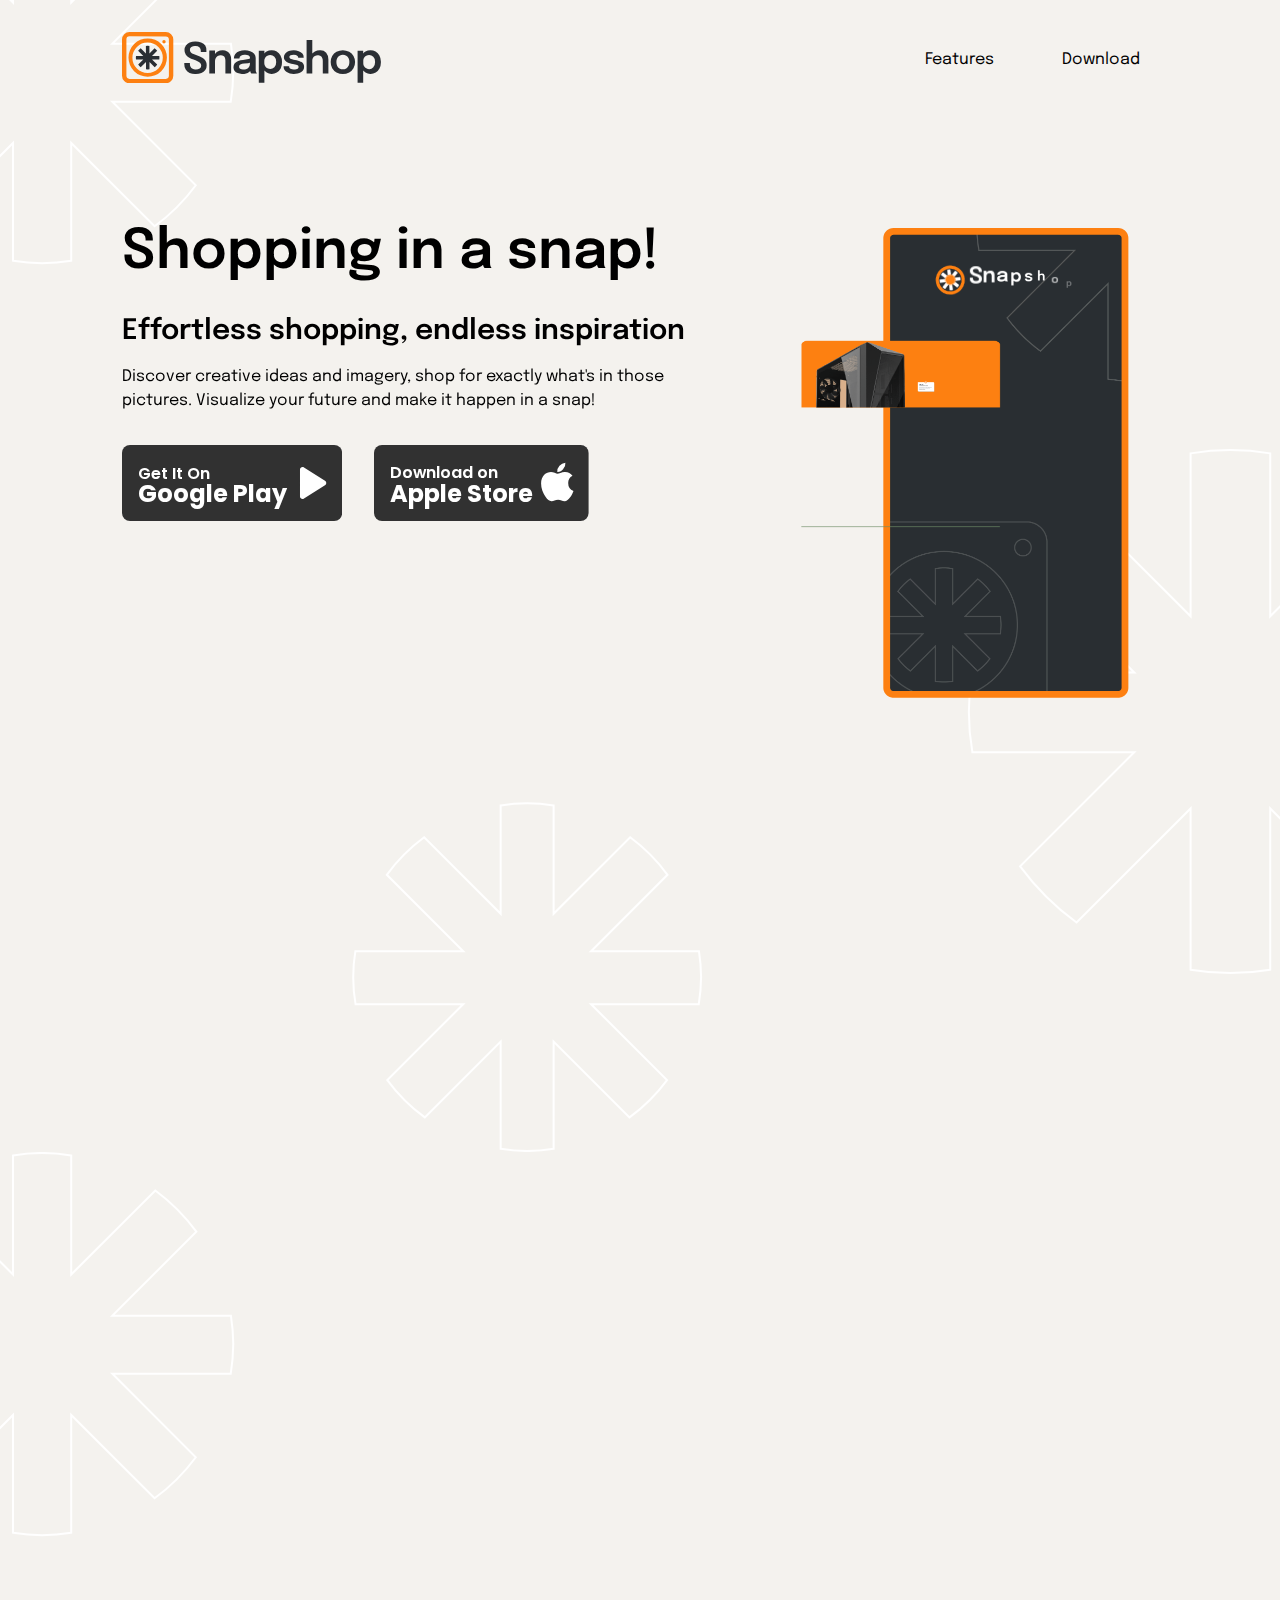
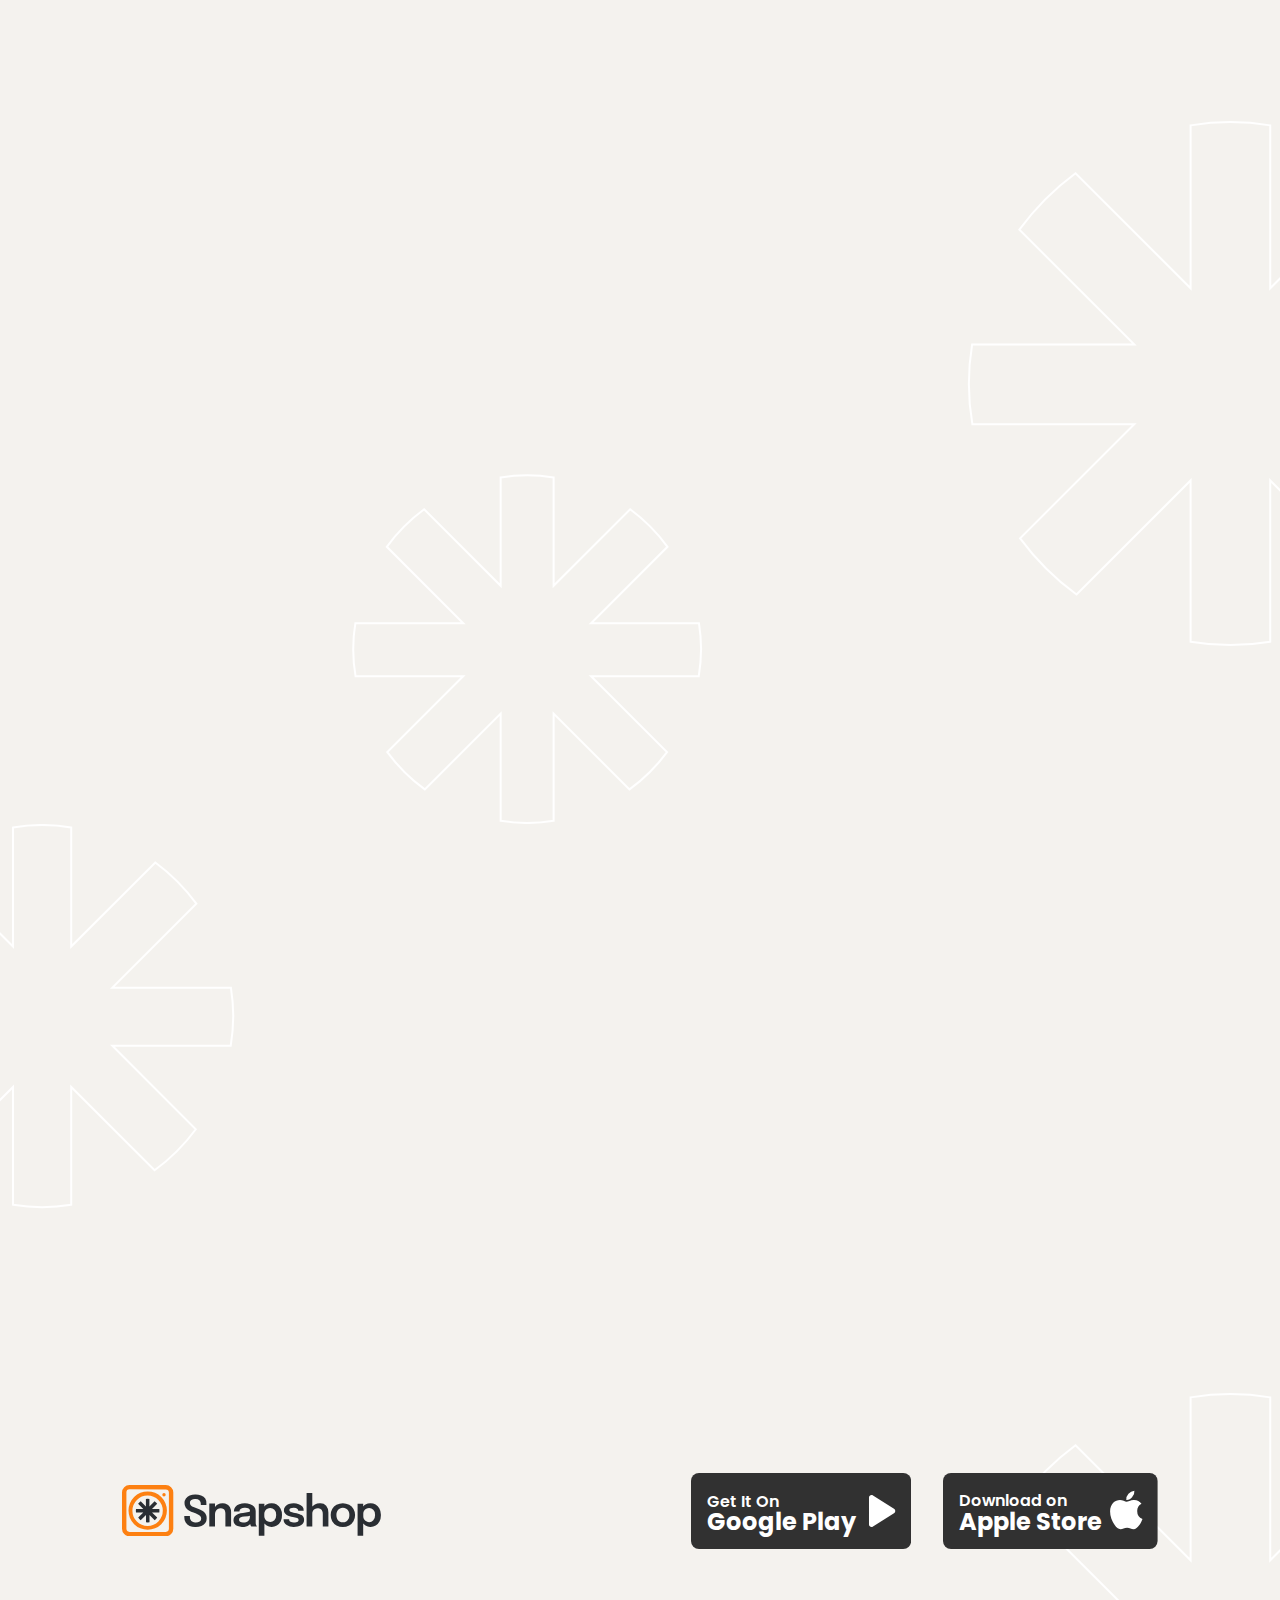
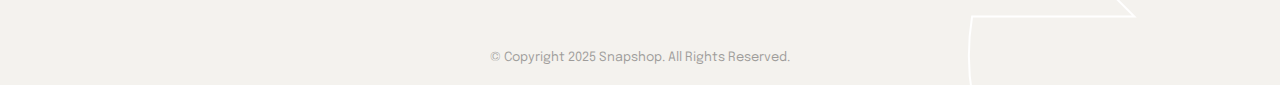
<file: index.html>
<!DOCTYPE html><html lang="en"> <head><meta charset="UTF-8"><meta name="description" content="Effortless shopping, endless inspiration"><meta name="viewport" content="width=device-width"><link rel="icon" type="image/svg+xml" href="/favicon.svg"><title>Snapshop — Shopping made Picture Perfect!</title><link rel="preconnect" href="https://fonts.googleapis.com"><link rel="preconnect" href="https://fonts.gstatic.com" crossorigin><link href="https://fonts.googleapis.com/css2?family=Epilogue:ital,wght@0,100..900;1,100..900&family=Poppins:wght@400;600;700&display=swap" rel="stylesheet"><link rel="stylesheet" href="../_astro/index.C9dCJZ3B.css"><script type="module" src="/_astro/hoisted.Ogs_uCRS.js"></script></head> <body>  <header class="wrapper" data-astro-cid-3ef6ksr2> <svg xmlns="http://www.w3.org/2000/svg" width="258.9" height="51.3" viewBox="0 0 258.9 51.3" data-astro-cid-3ef6ksr2> <path fill="#2a2e33" d="M80.3 25.8a27 27 0 0 0-5-2.2l-3.8-1.5a8.1 8.1 0 0 1-2.6-1.7 3.5 3.5 0 0 1-1-2.5 3.3 3.3 0 0 1 1.4-3 7.4 7.4 0 0 1 4.1-.9 6 6 0 0 1 4 1.2 4.6 4.6 0 0 1 1.4 3.6V20h5.6v-1.3a8.2 8.2 0 0 0-5.3-8.2 15 15 0 0 0-5.8-1 14.8 14.8 0 0 0-5.6 1 8.8 8.8 0 0 0-3.8 2.9 7.6 7.6 0 0 0-1.4 4.6 8.2 8.2 0 0 0 1.2 4.6 10 10 0 0 0 3.2 3 20.5 20.5 0 0 0 4.6 2 33.8 33.8 0 0 1 4 1.6 8.8 8.8 0 0 1 2.7 1.8 3.5 3.5 0 0 1 1 2.5 3.2 3.2 0 0 1-1.5 3 8 8 0 0 1-4.3.9 6 6 0 0 1-4.1-1.3 5 5 0 0 1-1.4-3.8V31h-5.6v1.3a9.6 9.6 0 0 0 1.4 5.3 8.5 8.5 0 0 0 3.9 3.3 14.9 14.9 0 0 0 5.8 1 15.8 15.8 0 0 0 6-1 8.7 8.7 0 0 0 3.9-3 7.8 7.8 0 0 0 1.4-4.7 8.2 8.2 0 0 0-1.2-4.5 9.1 9.1 0 0 0-3.2-3" data-astro-cid-3ef6ksr2></path> <path fill="#2a2e33" d="M105.2 19.4a9.2 9.2 0 0 0-4.6-1.1 9.5 9.5 0 0 0-4.9 1.3A9.4 9.4 0 0 0 93 22v-3.4h-5.7v22.8H93V29.3a6.6 6.6 0 0 1 .7-3.1 5.5 5.5 0 0 1 2-2.2 5.4 5.4 0 0 1 2.9-.8 5.2 5.2 0 0 1 2.9.7 3.8 3.8 0 0 1 1.5 2 8.2 8.2 0 0 1 .4 2.8v12.8h5.7V27a10.5 10.5 0 0 0-1-4.6 6.9 6.9 0 0 0-2.8-3" data-astro-cid-3ef6ksr2></path> <path fill="#2a2e33" d="M134 39.7a7 7 0 0 1-.3-1.4v-12a6.7 6.7 0 0 0-1.5-4.5 8.9 8.9 0 0 0-4-2.6 15.8 15.8 0 0 0-5.3-.9 15.5 15.5 0 0 0-5.7 1 8.8 8.8 0 0 0-3.9 2.8 7.2 7.2 0 0 0-1.4 4.5h5.6a3.2 3.2 0 0 1 1.4-2.9 7.3 7.3 0 0 1 4-.9 7.4 7.4 0 0 1 3.8.8A2.6 2.6 0 0 1 128 26q0 .8-1.5 1.1a51 51 0 0 1-5.5.8 18 18 0 0 0-4.8 1 8.2 8.2 0 0 0-3.4 2.4 5.8 5.8 0 0 0-1.3 3.8 6.1 6.1 0 0 0 1 3.7 6.9 6.9 0 0 0 3.1 2.3 11.5 11.5 0 0 0 4.5.8 14 14 0 0 0 4-.5 10 10 0 0 0 3-1.5 7 7 0 0 0 1.1-1 8.1 8.1 0 0 0 .3 1 5.9 5.9 0 0 0 .4 1 3.7 3.7 0 0 0 .5.6h5.5a4.3 4.3 0 0 1-.4-.7 4.8 4.8 0 0 1-.5-1.1M127 35a5.4 5.4 0 0 1-2.4 1.9 8.7 8.7 0 0 1-3.2.6 6 6 0 0 1-3.3-.7 2.4 2.4 0 0 1-1-2.1 2.2 2.2 0 0 1 1.2-2.1 11.1 11.1 0 0 1 3.8-1l4-.4a22 22 0 0 0 1.8-.5v1.1a5.3 5.3 0 0 1-.9 3.2" data-astro-cid-3ef6ksr2></path> <path fill="#2a2e33" d="M154.8 19.6a10.3 10.3 0 0 0-5.2-1.3 9.6 9.6 0 0 0-5 1.3 9.9 9.9 0 0 0-2.2 1.8v-2.7h-5.6v32.1h5.6V38.6a10.3 10.3 0 0 0 2.3 2 9.3 9.3 0 0 0 5 1.3 10.4 10.4 0 0 0 5.1-1.3 10 10 0 0 0 3.9-4A13.6 13.6 0 0 0 160 30a12.9 12.9 0 0 0-1.5-6.4 10.2 10.2 0 0 0-3.8-4m-2.3 15.7a6 6 0 0 1-7 1 6 6 0 0 1-2.2-2.1 5.4 5.4 0 0 1-.9-3V28.8a5.2 5.2 0 0 1 .9-3 6 6 0 0 1 2.2-2 6 6 0 0 1 2.8-.7 5.8 5.8 0 0 1 4.2 1.7q1.8 1.6 1.8 5.2t-1.8 5.3" data-astro-cid-3ef6ksr2></path> <path fill="#2a2e33" d="M179.1 29.9a13.4 13.4 0 0 0-2.9-1.2 29.6 29.6 0 0 0-3.2-.7 28.4 28.4 0 0 1-2.9-.7 5.9 5.9 0 0 1-2-.9 1.7 1.7 0 0 1-.7-1.3 1.6 1.6 0 0 1 .7-1.5 4.3 4.3 0 0 1 1.7-.7 10.5 10.5 0 0 1 2-.2 7 7 0 0 1 2.1.3 3.8 3.8 0 0 1 1.6 1 2.2 2.2 0 0 1 .7 1.6v.2h5.5v-.3a5.7 5.7 0 0 0-1.3-3.9 8.8 8.8 0 0 0-3.7-2.4 13.5 13.5 0 0 0-4.9-.9 15 15 0 0 0-5 .8 8.4 8.4 0 0 0-3.5 2.3 5.5 5.5 0 0 0-1.4 3.8 5.1 5.1 0 0 0 .8 2.9 6.6 6.6 0 0 0 2 2 12.2 12.2 0 0 0 3 1.2 27.5 27.5 0 0 0 3.2.8 20.5 20.5 0 0 1 4.3 1 2 2 0 0 1 1.4 2 1.7 1.7 0 0 1-.6 1.3 4.3 4.3 0 0 1-1.8.8 9.5 9.5 0 0 1-2.2.3 7.3 7.3 0 0 1-3.5-.7 2.2 2.2 0 0 1-1.3-2.1v-.4h-5.6v.5a5.8 5.8 0 0 0 .8 3 7 7 0 0 0 2.3 2.3 10.9 10.9 0 0 0 3.2 1.4 16.1 16.1 0 0 0 4 .4 17.7 17.7 0 0 0 3.7-.4 11.1 11.1 0 0 0 3.3-1.3 6.8 6.8 0 0 0 2.4-2.2 5.8 5.8 0 0 0 .8-3.2 5.2 5.2 0 0 0-.8-3 6.4 6.4 0 0 0-2.2-2" data-astro-cid-3ef6ksr2></path> <path fill="#2a2e33" d="M197.9 18.3a10.3 10.3 0 0 0-5 1.2 8.9 8.9 0 0 0-2.6 2.1V8h-5.7v33.6h5.7V28.7a6 6 0 0 1 .6-2.8 4.7 4.7 0 0 1 2-2 6.2 6.2 0 0 1 3-.7 4.3 4.3 0 0 1 3.7 1.5 7.3 7.3 0 0 1 1.2 4.4v12.4h5.6v-14a10 10 0 0 0-2.2-6.8 8 8 0 0 0-6.3-2.4" data-astro-cid-3ef6ksr2></path> <path fill="#2a2e33" d="M227.2 19.8a14.1 14.1 0 0 0-12.7 0 11 11 0 0 0-4.3 4.1 11.9 11.9 0 0 0-1.5 6.2 12 12 0 0 0 1.5 6.1 11 11 0 0 0 4.3 4.2 14.1 14.1 0 0 0 12.7 0 11 11 0 0 0 4.3-4.2 12 12 0 0 0 1.6-6.1 11.9 11.9 0 0 0-1.6-6.2 11 11 0 0 0-4.3-4.1m-.6 14a6.1 6.1 0 0 1-2.3 2.6 6.9 6.9 0 0 1-6.8 0 6.1 6.1 0 0 1-2.3-2.5 8.4 8.4 0 0 1-.8-3.8 8.2 8.2 0 0 1 .8-3.8 6 6 0 0 1 2.3-2.5 7 7 0 0 1 6.8 0 6 6 0 0 1 2.3 2.5 8.3 8.3 0 0 1 .8 3.8 8.4 8.4 0 0 1-.8 3.8" data-astro-cid-3ef6ksr2></path> <path fill="#2a2e33" d="M257.4 23.6a10.2 10.2 0 0 0-3.8-4 10.3 10.3 0 0 0-5.2-1.3 9.6 9.6 0 0 0-4.9 1.3 9.9 9.9 0 0 0-2.3 1.8v-2.7h-5.6v32.1h5.6V38.6a10.3 10.3 0 0 0 2.3 2 9.3 9.3 0 0 0 5 1.3 10.4 10.4 0 0 0 5.2-1.3 10 10 0 0 0 3.8-4 13.6 13.6 0 0 0 1.4-6.6 12.9 12.9 0 0 0-1.5-6.4m-6 11.7a6 6 0 0 1-7.1 1 6 6 0 0 1-2.2-2.1 5.4 5.4 0 0 1-.8-3V28.8a5.2 5.2 0 0 1 .8-3 6 6 0 0 1 2.2-2 6 6 0 0 1 2.8-.7 5.8 5.8 0 0 1 4.2 1.7q1.8 1.6 1.8 5.2t-1.8 5.3" data-astro-cid-3ef6ksr2></path> <path fill="#fd8011" d="M43.8 51.3H7.5A7.5 7.5 0 0 1 0 43.8V7.5A7.5 7.5 0 0 1 7.5 0h36.3a7.5 7.5 0 0 1 7.5 7.5v36.3a7.5 7.5 0 0 1-7.5 7.5M7.5 4.3a3.2 3.2 0 0 0-3.1 3.2v36.3a3.2 3.2 0 0 0 3.1 3.1h36.3a3.2 3.2 0 0 0 3.1-3.1V7.5a3.2 3.2 0 0 0-3.1-3.1Z" data-astro-cid-3ef6ksr2></path> <path fill="#fd8011" d="M25.7 44.8a19.2 19.2 0 1 1 19.2-19.2 19.2 19.2 0 0 1-19.2 19.2m0-34.3a15.2 15.2 0 1 0 15.1 15.1 15.2 15.2 0 0 0-15.1-15.1" data-astro-cid-3ef6ksr2></path> <path fill="#2a2e33" d="M37.4 25.6a11.8 11.8 0 0 0-.1-1.7H30l5.2-5.2a12 12 0 0 0-2.6-2.5l-5.2 5.2V14a10.7 10.7 0 0 0-3.5 0v7.4l-5.2-5.2a11.8 11.8 0 0 0-2.6 2.5l5.2 5.2H14a10.7 10.7 0 0 0 0 3.6h7.3l-5.1 5.1a11.8 11.8 0 0 0 2.5 2.6L24 30v7.3a10.8 10.8 0 0 0 3.5 0V30l5.2 5.2a12 12 0 0 0 2.5-2.6L30 27.5h7.3a11.7 11.7 0 0 0 .1-1.9" data-astro-cid-3ef6ksr2></path> <path fill="#fd8011" d="M43.7 9.7A1.7 1.7 0 1 1 42 8a1.7 1.7 0 0 1 1.7 1.7" data-astro-cid-3ef6ksr2></path> </svg> <nav data-astro-cid-3ef6ksr2> <ul data-astro-cid-3ef6ksr2> <li data-astro-cid-3ef6ksr2><a href="#features" data-astro-cid-3ef6ksr2>Features</a></li> <li data-astro-cid-3ef6ksr2><a href="#download" data-astro-cid-3ef6ksr2>Download</a></li> </ul> </nav> </header>  <main class="wrapper">  <section class="hero" id="top" data-astro-cid-bbe6dxrz> <div class="hero-text" data-lg-reveal="fade-to-right" data-lg-reveal-stagger="0.1" data-astro-cid-bbe6dxrz> <h1 data-astro-cid-bbe6dxrz>Shopping in a snap!</h1> <p class="h3" data-astro-cid-bbe6dxrz>Effortless shopping, endless inspiration</p> <p data-astro-cid-bbe6dxrz>Discover creative ideas and imagery, shop for exactly what's in those pictures. Visualize your future and make it happen in a snap!</p> <ul class="app-store-links" data-astro-cid-yof32ssn> <li data-astro-cid-yof32ssn> <a href="#google-play" data-astro-cid-yof32ssn> <svg xmlns="http://www.w3.org/2000/svg" width="220.2" height="76" viewBox="0 0 220.2 76" data-astro-cid-yof32ssn> <title>Download Android App</title> <rect width="220.2" height="76" fill="#313131" rx="8" data-astro-cid-yof32ssn></rect> <g fill="#fff" data-name="Frame 26086192" data-astro-cid-yof32ssn> <text data-name="Get It On" font-family="Poppins-SemiBold, Poppins" font-size="16" font-weight="600" transform="translate(16 34)" data-astro-cid-yof32ssn><tspan x="0" y="0" data-astro-cid-yof32ssn>Get It On</tspan></text> <text data-name="Google Play" font-family="Poppins-Bold, Poppins" font-size="24" font-weight="700" transform="translate(16 57)" data-astro-cid-yof32ssn><tspan x="0" y="0" data-astro-cid-yof32ssn>Google Play</tspan></text> </g> <path fill="#fff" d="M178 51.4V24.6a2.5 2.5 0 0 1 .8-1.9 2.5 2.5 0 0 1 1.8-.7 2.6 2.6 0 0 1 .7.1 2.7 2.7 0 0 1 .7.3l21 13.4a2.5 2.5 0 0 1 1 1 2.7 2.7 0 0 1 0 2.4 2.5 2.5 0 0 1-1 1l-21 13.4a2.7 2.7 0 0 1-.7.3 2.6 2.6 0 0 1-.7.1 2.5 2.5 0 0 1-1.8-.7 2.5 2.5 0 0 1-.8-1.9Z" data-astro-cid-yof32ssn></path> </svg> </a> </li> <li data-astro-cid-yof32ssn> <a href="#app-store" data-astro-cid-yof32ssn> <svg xmlns="http://www.w3.org/2000/svg" width="214.6" height="76" viewBox="0 0 214.6 76" data-astro-cid-yof32ssn> <title>Download iOS App</title> <rect width="214.6" height="76" fill="#313131" data-name="Frame Background" rx="8" data-astro-cid-yof32ssn></rect> <g fill="#fff" data-name="Frame 26086192" data-astro-cid-yof32ssn> <text data-name="Download on" font-family="Poppins-SemiBold, Poppins" font-size="16" font-weight="600" transform="translate(16 33)" data-astro-cid-yof32ssn><tspan x="0" y="0" data-astro-cid-yof32ssn>Download on</tspan></text> <text data-name="Apple Store" font-family="Poppins-Bold, Poppins" font-size="24" font-weight="700" transform="translate(16 57)" data-astro-cid-yof32ssn><tspan x="0" y="0" data-astro-cid-yof32ssn>Apple Store</tspan></text> </g> <path fill="#fff" d="M194.2 38a8 8 0 0 1 4.3-7.2 9.2 9.2 0 0 0-7.3-3.8c-3-.3-6.4 1.8-7.6 1.8-1.3 0-4.3-1.7-6.6-1.7-4.8 0-9.9 3.8-9.9 11.4a21.4 21.4 0 0 0 1.2 7c1.1 3.1 5.1 10.9 9.3 10.7 2.1 0 3.7-1.5 6.5-1.5 2.7 0 4.1 1.5 6.5 1.5 4.2 0 7.8-7 8.9-10.2a8.5 8.5 0 0 1-5.3-8Zm-5-14a8 8 0 0 0 2.2-6.3 9.1 9.1 0 0 0-5.9 3 8.2 8.2 0 0 0-2.2 6.2c2.3.2 4.3-1 6-3Z" data-name="Path 14" data-astro-cid-yof32ssn></path> </svg> </a> </li> </ul>  </div> <div class="hero-image" data-astro-cid-bbe6dxrz> <div data-lg-lottie="/animations/hero.json" data-lg-lottie-autoplay data-lg-lottie-loop data-lg-lottie-loop-frame="50" data-astro-cid-bbe6dxrz></div> </div> </section>  <div class="images-text" id="features" data-astro-cid-ddmuya65> <div class="images-text-slider" data-lg-reveal="fade-to-right" data-astro-cid-ddmuya65> <picture data-astro-cid-ddmuya65> <source srcset="/_astro/slider-1.SFkP6YqU_Ze3v8x.webp" type="image/webp"> <img src="/_astro/slider-1.SFkP6YqU_Z29aU5I.jpg" data-image-component="true" alt="a modern bedroom" data-astro-cid-ddmuya65 width="578" height="1112" loading="lazy" decoding="async"> </picture> <picture data-astro-cid-ddmuya65> <source srcset="/_astro/slider-2.MhSL0ThA_2bhN4M.webp" type="image/webp"> <img src="/_astro/slider-2.MhSL0ThA_gao7B.jpg" data-image-component="true" alt="a custom gaming computer" data-astro-cid-ddmuya65 width="562" height="1084" loading="lazy" decoding="async"> </picture> <svg xmlns="http://www.w3.org/2000/svg" width="106.3" height="106.3" data-lg-parallax data-astro-cid-ddmuya65> <g stroke-miterlimit="10" data-name="Group 157" data-astro-cid-ddmuya65> <path fill="#fff" stroke="#fff" d="M53.2 103.7a50.6 50.6 0 1 1 50.6-50.5 50.6 50.6 0 0 1-50.6 50.5" data-name="Path 912" data-astro-cid-ddmuya65></path> <path fill="#fd8011" stroke="rgba(0,0,0,0)" d="M.5 53.2a52.7 52.7 0 1 1 52.7 52.6A52.7 52.7 0 0 1 .5 53.2Zm8.7 0a44 44 0 1 0 44-44 44 44 0 0 0-44 44Zm39.6 36V63.8l-18 18-6.1-6.2 18-18H17.1V49h25.4l-18-18 6.3-6 18 17.9V17.4h8.6v25.4l18-18 6.2 6.2-18 18h25.4v8.7H63.7l18 18-6.2 6-18-17.9v25.4Z" data-name="Union 1" data-astro-cid-ddmuya65></path> </g> </svg> </div> <div class="images-text-content" data-lg-reveal="fade-to-left" data-lg-reveal-stagger="0.1" data-astro-cid-ddmuya65> <h3 data-astro-cid-ddmuya65>Influencer and Celebrity Collaboration</h3> <p data-astro-cid-ddmuya65>Sometimes you find the perfect room or setup and all you want to do is make it yours.</p> <ul data-astro-cid-ddmuya65> <li data-astro-cid-ddmuya65>Explore imagery from your favorite creators.</li> <li data-astro-cid-ddmuya65>Pick and choose which items in those pictures you want to buy.</li> <li data-astro-cid-ddmuya65>We'll provide you with exact links to those products.</li> <li data-astro-cid-ddmuya65>Creators are supported with each purchase.</li> </ul> </div> </div>   <h2 data-lg-reveal="fade-to-bottom" class="h1" style="text-align: center;">Promote & Sell, or  Find & Buy: Anything—All At Once.</h2> <div class="gallery" data-lg-reveal="fade-to-bottom" data-astro-cid-kwjrae2u> <div class="gallery-slide gallery-slide--1" data-astro-cid-kwjrae2u> <div class="gallery-slide-main" data-astro-cid-kwjrae2u> <picture data-astro-cid-kwjrae2u> <source srcset="/_astro/slide1.Hudd3-Pi_Z1p5rml.webp" type="image/webp"> <img src="/_astro/slide1.Hudd3-Pi_OdyPs.jpg" data-image-component="true" alt="A master bedroom with nice decorations" data-astro-cid-kwjrae2u width="2200" height="1318" loading="lazy" decoding="async"> </picture> <svg xmlns="http://www.w3.org/2000/svg" width="85.9" height="85.9" data-astro-cid-kwjrae2u> <path fill="#fff" d="M18 37a25 25 0 1 1 25 25 25 25 0 0 1-25-25Zm4.1 0A20.8 20.8 0 1 0 43 16 20.9 20.9 0 0 0 22 37ZM41 54V42l-8.5 8.5-3-2.9 8.6-8.5H26V35h12l-8.5-8.6 2.9-2.9 8.5 8.5V20H45v12l8.5-8.5 3 3L48 35h12v4H48l8.5 8.6-3 3L45 42v12Z" data-astro-cid-kwjrae2u></path> </svg> <svg xmlns="http://www.w3.org/2000/svg" width="85.9" height="85.9" data-astro-cid-kwjrae2u> <path fill="#fff" d="M18 37a25 25 0 1 1 25 25 25 25 0 0 1-25-25Zm4.1 0A20.8 20.8 0 1 0 43 16 20.9 20.9 0 0 0 22 37ZM41 54V42l-8.5 8.5-3-2.9 8.6-8.5H26V35h12l-8.5-8.6 2.9-2.9 8.5 8.5V20H45v12l8.5-8.5 3 3L48 35h12v4H48l8.5 8.6-3 3L45 42v12Z" data-astro-cid-kwjrae2u></path> </svg> <svg xmlns="http://www.w3.org/2000/svg" width="85.9" height="85.9" data-astro-cid-kwjrae2u> <path fill="#fff" d="M18 37a25 25 0 1 1 25 25 25 25 0 0 1-25-25Zm4.1 0A20.8 20.8 0 1 0 43 16 20.9 20.9 0 0 0 22 37ZM41 54V42l-8.5 8.5-3-2.9 8.6-8.5H26V35h12l-8.5-8.6 2.9-2.9 8.5 8.5V20H45v12l8.5-8.5 3 3L48 35h12v4H48l8.5 8.6-3 3L45 42v12Z" data-astro-cid-kwjrae2u></path> </svg> <svg xmlns="http://www.w3.org/2000/svg" width="85.9" height="85.9" data-astro-cid-kwjrae2u> <path fill="#fff" d="M18 37a25 25 0 1 1 25 25 25 25 0 0 1-25-25Zm4.1 0A20.8 20.8 0 1 0 43 16 20.9 20.9 0 0 0 22 37ZM41 54V42l-8.5 8.5-3-2.9 8.6-8.5H26V35h12l-8.5-8.6 2.9-2.9 8.5 8.5V20H45v12l8.5-8.5 3 3L48 35h12v4H48l8.5 8.6-3 3L45 42v12Z" data-astro-cid-kwjrae2u></path> </svg> <svg xmlns="http://www.w3.org/2000/svg" width="85.9" height="85.9" data-astro-cid-kwjrae2u> <path fill="#fff" d="M18 37a25 25 0 1 1 25 25 25 25 0 0 1-25-25Zm4.1 0A20.8 20.8 0 1 0 43 16 20.9 20.9 0 0 0 22 37ZM41 54V42l-8.5 8.5-3-2.9 8.6-8.5H26V35h12l-8.5-8.6 2.9-2.9 8.5 8.5V20H45v12l8.5-8.5 3 3L48 35h12v4H48l8.5 8.6-3 3L45 42v12Z" data-astro-cid-kwjrae2u></path> </svg> </div> <div class="gallery-slide-thumbs" data-astro-cid-kwjrae2u> <picture data-astro-cid-kwjrae2u> <source srcset="/_astro/slide1-thumb1.C1ekhaZf_cSnCU.webp" type="image/webp"> <img src="/_astro/slide1-thumb1.C1ekhaZf_2etxGe.jpg" data-image-component="true" alt="a brown blanket" data-astro-cid-kwjrae2u width="800" height="800" loading="lazy" decoding="async"> </picture> <picture data-astro-cid-kwjrae2u> <source srcset="/_astro/slide1-thumb2.C1vjYQuD_Z21rM1x.webp" type="image/webp"> <img src="/_astro/slide1-thumb2.C1vjYQuD_8n1L.jpg" data-image-component="true" alt="a long grey pillow" data-astro-cid-kwjrae2u width="800" height="800" loading="lazy" decoding="async"> </picture> <picture data-astro-cid-kwjrae2u> <source srcset="/_astro/slide1-thumb3.BU-uPVtt_Z1PcLm6.webp" type="image/webp"> <img src="/_astro/slide1-thumb3.BU-uPVtt_bnnGd.jpg" data-image-component="true" alt="a white blanket" data-astro-cid-kwjrae2u width="626" height="626" loading="lazy" decoding="async"> </picture> <picture data-astro-cid-kwjrae2u> <source srcset="/_astro/slide1-thumb4.kFR5993o_ZE8ysx.webp" type="image/webp"> <img src="/_astro/slide1-thumb4.kFR5993o_1mrAzL.jpg" data-image-component="true" alt="a dark green bedspread" data-astro-cid-kwjrae2u width="800" height="800" loading="lazy" decoding="async"> </picture> <picture data-astro-cid-kwjrae2u> <source srcset="/_astro/slide1-thumb5.BCyZQ4xn_2vKpby.webp" type="image/webp"> <img src="/_astro/slide1-thumb5.BCyZQ4xn_ZwPyz4.jpg" data-image-component="true" alt="a green bed set" data-astro-cid-kwjrae2u width="800" height="800" loading="lazy" decoding="async"> </picture> <picture data-astro-cid-kwjrae2u> <source srcset="/_astro/slide1-thumb6.BLFSyzN3_iDBs2.webp" type="image/webp"> <img src="/_astro/slide1-thumb6.BLFSyzN3_2keLvl.jpg" data-image-component="true" alt="a white container" data-astro-cid-kwjrae2u width="626" height="626" loading="lazy" decoding="async"> </picture> <picture data-astro-cid-kwjrae2u> <source srcset="/_astro/slide1-thumb7.DTNfi9Ix_Z1GbCwl.webp" type="image/webp"> <img src="/_astro/slide1-thumb7.DTNfi9Ix_kowvX.jpg" data-image-component="true" alt="a tan rug" data-astro-cid-kwjrae2u width="800" height="800" loading="lazy" decoding="async"> </picture> <picture data-astro-cid-kwjrae2u> <source srcset="/_astro/slide1-thumb8.Cija4kL2_Z1ffnna.webp" type="image/webp"> <img src="/_astro/slide1-thumb8.Cija4kL2_LkLF9.jpg" data-image-component="true" alt="a tan throw pillow" data-astro-cid-kwjrae2u width="800" height="800" loading="lazy" decoding="async"> </picture> <picture data-astro-cid-kwjrae2u> <source srcset="/_astro/slide1-thumb9.CQD41nMO_50zjY.webp" type="image/webp"> <img src="/_astro/slide1-thumb9.CQD41nMO_26AJni.jpg" data-image-component="true" alt="a white foam pillow" data-astro-cid-kwjrae2u width="800" height="800" loading="lazy" decoding="async"> </picture> <picture data-astro-cid-kwjrae2u> <source srcset="/_astro/slide1-thumb10.Uc4v4TCv_1NUuFi.webp" type="image/webp"> <img src="/_astro/slide1-thumb10.Uc4v4TCv_Z1thghc.jpg" data-image-component="true" alt="a white throw pillow" data-astro-cid-kwjrae2u width="325" height="325" loading="lazy" decoding="async"> </picture> </div> </div> <div class="gallery-slide gallery-slide--2" data-astro-cid-kwjrae2u> <div class="gallery-slide-main" data-astro-cid-kwjrae2u> <picture data-astro-cid-kwjrae2u> <source srcset="/_astro/slide2.BKGReY8S_8nA1s.webp" type="image/webp"> <img src="/_astro/slide2.BKGReY8S_2mGBeg.jpg" data-image-component="true" alt="a custom gaming computer setup" data-astro-cid-kwjrae2u width="2200" height="1340" loading="lazy" decoding="async"> </picture> <svg xmlns="http://www.w3.org/2000/svg" width="85.9" height="85.9" data-astro-cid-kwjrae2u> <path fill="#fff" d="M18 37a25 25 0 1 1 25 25 25 25 0 0 1-25-25Zm4.1 0A20.8 20.8 0 1 0 43 16 20.9 20.9 0 0 0 22 37ZM41 54V42l-8.5 8.5-3-2.9 8.6-8.5H26V35h12l-8.5-8.6 2.9-2.9 8.5 8.5V20H45v12l8.5-8.5 3 3L48 35h12v4H48l8.5 8.6-3 3L45 42v12Z" data-astro-cid-kwjrae2u></path> </svg> <svg xmlns="http://www.w3.org/2000/svg" width="85.9" height="85.9" data-astro-cid-kwjrae2u> <path fill="#fff" d="M18 37a25 25 0 1 1 25 25 25 25 0 0 1-25-25Zm4.1 0A20.8 20.8 0 1 0 43 16 20.9 20.9 0 0 0 22 37ZM41 54V42l-8.5 8.5-3-2.9 8.6-8.5H26V35h12l-8.5-8.6 2.9-2.9 8.5 8.5V20H45v12l8.5-8.5 3 3L48 35h12v4H48l8.5 8.6-3 3L45 42v12Z" data-astro-cid-kwjrae2u></path> </svg> <svg xmlns="http://www.w3.org/2000/svg" width="85.9" height="85.9" data-astro-cid-kwjrae2u> <path fill="#fff" d="M18 37a25 25 0 1 1 25 25 25 25 0 0 1-25-25Zm4.1 0A20.8 20.8 0 1 0 43 16 20.9 20.9 0 0 0 22 37ZM41 54V42l-8.5 8.5-3-2.9 8.6-8.5H26V35h12l-8.5-8.6 2.9-2.9 8.5 8.5V20H45v12l8.5-8.5 3 3L48 35h12v4H48l8.5 8.6-3 3L45 42v12Z" data-astro-cid-kwjrae2u></path> </svg> <svg xmlns="http://www.w3.org/2000/svg" width="85.9" height="85.9" data-astro-cid-kwjrae2u> <path fill="#fff" d="M18 37a25 25 0 1 1 25 25 25 25 0 0 1-25-25Zm4.1 0A20.8 20.8 0 1 0 43 16 20.9 20.9 0 0 0 22 37ZM41 54V42l-8.5 8.5-3-2.9 8.6-8.5H26V35h12l-8.5-8.6 2.9-2.9 8.5 8.5V20H45v12l8.5-8.5 3 3L48 35h12v4H48l8.5 8.6-3 3L45 42v12Z" data-astro-cid-kwjrae2u></path> </svg> <svg xmlns="http://www.w3.org/2000/svg" width="85.9" height="85.9" data-astro-cid-kwjrae2u> <path fill="#fff" d="M18 37a25 25 0 1 1 25 25 25 25 0 0 1-25-25Zm4.1 0A20.8 20.8 0 1 0 43 16 20.9 20.9 0 0 0 22 37ZM41 54V42l-8.5 8.5-3-2.9 8.6-8.5H26V35h12l-8.5-8.6 2.9-2.9 8.5 8.5V20H45v12l8.5-8.5 3 3L48 35h12v4H48l8.5 8.6-3 3L45 42v12Z" data-astro-cid-kwjrae2u></path> </svg> </div> <div class="gallery-slide-thumbs" data-astro-cid-kwjrae2u> <picture data-astro-cid-kwjrae2u> <source srcset="/_astro/slide2-thumb1.3fdBpptW_ZoyHbg.webp" type="image/webp"> <img src="/_astro/slide2-thumb1.3fdBpptW_1C1rR3.jpg" data-image-component="true" alt="a black pc case" data-astro-cid-kwjrae2u width="620" height="616" loading="lazy" decoding="async"> </picture> <picture data-astro-cid-kwjrae2u> <source srcset="/_astro/slide2-thumb2.ks0qBdZG_Z13CS3u.webp" type="image/webp"> <img src="/_astro/slide2-thumb2.ks0qBdZG_WWgYO.jpg" data-image-component="true" alt="an extra wide monitor" data-astro-cid-kwjrae2u width="672" height="604" loading="lazy" decoding="async"> </picture> <picture data-astro-cid-kwjrae2u> <source srcset="/_astro/slide2-thumb3.CHarLM1b_Zxa4uH.webp" type="image/webp"> <img src="/_astro/slide2-thumb3.CHarLM1b_1tq5xB.jpg" data-image-component="true" alt="rgb computer fan" data-astro-cid-kwjrae2u width="559" height="585" loading="lazy" decoding="async"> </picture> <picture data-astro-cid-kwjrae2u> <source srcset="/_astro/slide2-thumb4.DsBWEC1p_Z20vHwv.webp" type="image/webp"> <img src="/_astro/slide2-thumb4.DsBWEC1p_14rvN.jpg" data-image-component="true" alt="gaming mouse" data-astro-cid-kwjrae2u width="566" height="566" loading="lazy" decoding="async"> </picture> <picture data-astro-cid-kwjrae2u> <source srcset="/_astro/slide2-thumb5.Bx8ve1nM_Z2ijn8i.webp" type="image/webp"> <img src="/_astro/slide2-thumb5.Bx8ve1nM_ZgId4Y.jpg" data-image-component="true" alt="liquid cooled computer parts" data-astro-cid-kwjrae2u width="384" height="384" loading="lazy" decoding="async"> </picture> <picture data-astro-cid-kwjrae2u> <source srcset="/_astro/slide2-thumb6.XZgF17XE_XslT9.webp" type="image/webp"> <img src="/_astro/slide2-thumb6.XZgF17XE_Z258BQt.jpg" data-image-component="true" alt="graphics card" data-astro-cid-kwjrae2u width="545" height="545" loading="lazy" decoding="async"> </picture> <picture data-astro-cid-kwjrae2u> <source srcset="/_astro/slide2-thumb7.D98LMrYi_ZCajfX.webp" type="image/webp"> <img src="/_astro/slide2-thumb7.D98LMrYi_1opPMl.jpg" data-image-component="true" alt="standing desk" data-astro-cid-kwjrae2u width="737" height="737" loading="lazy" decoding="async"> </picture> <picture data-astro-cid-kwjrae2u> <source srcset="/_astro/slide2-thumb8.Barfiy7V_1CbuXB.webp" type="image/webp"> <img src="/_astro/slide2-thumb8.Barfiy7V_Z1qpsM1.jpg" data-image-component="true" alt="desk mat" data-astro-cid-kwjrae2u width="486" height="486" loading="lazy" decoding="async"> </picture> <picture data-astro-cid-kwjrae2u> <source srcset="/_astro/slide2-thumb9.B3Uk5xsg_1PdNdK.webp" type="image/webp"> <img src="/_astro/slide2-thumb9.B3Uk5xsg_Z1dnawR.jpg" data-image-component="true" alt="desktop toy" data-astro-cid-kwjrae2u width="800" height="800" loading="lazy" decoding="async"> </picture> <picture data-astro-cid-kwjrae2u> <source srcset="/_astro/slide2-thumb10.B-TYx83E_Z2hAkbz.webp" type="image/webp"> <img src="/_astro/slide2-thumb10.B-TYx83E_ZuAWk8.jpg" data-image-component="true" alt="ssd drive" data-astro-cid-kwjrae2u width="360" height="360" loading="lazy" decoding="async"> </picture> </div> </div> </div>   </main> <footer class="footer wrapper" id="download" data-astro-cid-sz7xmlte> <div class="footer-top" data-astro-cid-sz7xmlte> <svg xmlns="http://www.w3.org/2000/svg" width="258.9" height="51.3" viewBox="0 0 258.9 51.3" data-astro-cid-sz7xmlte> <path fill="#2a2e33" d="M80.3 25.8a27 27 0 0 0-5-2.2l-3.8-1.5a8.1 8.1 0 0 1-2.6-1.7 3.5 3.5 0 0 1-1-2.5 3.3 3.3 0 0 1 1.4-3 7.4 7.4 0 0 1 4.1-.9 6 6 0 0 1 4 1.2 4.6 4.6 0 0 1 1.4 3.6V20h5.6v-1.3a8.2 8.2 0 0 0-5.3-8.2 15 15 0 0 0-5.8-1 14.8 14.8 0 0 0-5.6 1 8.8 8.8 0 0 0-3.8 2.9 7.6 7.6 0 0 0-1.4 4.6 8.2 8.2 0 0 0 1.2 4.6 10 10 0 0 0 3.2 3 20.5 20.5 0 0 0 4.6 2 33.8 33.8 0 0 1 4 1.6 8.8 8.8 0 0 1 2.7 1.8 3.5 3.5 0 0 1 1 2.5 3.2 3.2 0 0 1-1.5 3 8 8 0 0 1-4.3.9 6 6 0 0 1-4.1-1.3 5 5 0 0 1-1.4-3.8V31h-5.6v1.3a9.6 9.6 0 0 0 1.4 5.3 8.5 8.5 0 0 0 3.9 3.3 14.9 14.9 0 0 0 5.8 1 15.8 15.8 0 0 0 6-1 8.7 8.7 0 0 0 3.9-3 7.8 7.8 0 0 0 1.4-4.7 8.2 8.2 0 0 0-1.2-4.5 9.1 9.1 0 0 0-3.2-3" data-astro-cid-sz7xmlte></path> <path fill="#2a2e33" d="M105.2 19.4a9.2 9.2 0 0 0-4.6-1.1 9.5 9.5 0 0 0-4.9 1.3A9.4 9.4 0 0 0 93 22v-3.4h-5.7v22.8H93V29.3a6.6 6.6 0 0 1 .7-3.1 5.5 5.5 0 0 1 2-2.2 5.4 5.4 0 0 1 2.9-.8 5.2 5.2 0 0 1 2.9.7 3.8 3.8 0 0 1 1.5 2 8.2 8.2 0 0 1 .4 2.8v12.8h5.7V27a10.5 10.5 0 0 0-1-4.6 6.9 6.9 0 0 0-2.8-3" data-astro-cid-sz7xmlte></path> <path fill="#2a2e33" d="M134 39.7a7 7 0 0 1-.3-1.4v-12a6.7 6.7 0 0 0-1.5-4.5 8.9 8.9 0 0 0-4-2.6 15.8 15.8 0 0 0-5.3-.9 15.5 15.5 0 0 0-5.7 1 8.8 8.8 0 0 0-3.9 2.8 7.2 7.2 0 0 0-1.4 4.5h5.6a3.2 3.2 0 0 1 1.4-2.9 7.3 7.3 0 0 1 4-.9 7.4 7.4 0 0 1 3.8.8A2.6 2.6 0 0 1 128 26q0 .8-1.5 1.1a51 51 0 0 1-5.5.8 18 18 0 0 0-4.8 1 8.2 8.2 0 0 0-3.4 2.4 5.8 5.8 0 0 0-1.3 3.8 6.1 6.1 0 0 0 1 3.7 6.9 6.9 0 0 0 3.1 2.3 11.5 11.5 0 0 0 4.5.8 14 14 0 0 0 4-.5 10 10 0 0 0 3-1.5 7 7 0 0 0 1.1-1 8.1 8.1 0 0 0 .3 1 5.9 5.9 0 0 0 .4 1 3.7 3.7 0 0 0 .5.6h5.5a4.3 4.3 0 0 1-.4-.7 4.8 4.8 0 0 1-.5-1.1M127 35a5.4 5.4 0 0 1-2.4 1.9 8.7 8.7 0 0 1-3.2.6 6 6 0 0 1-3.3-.7 2.4 2.4 0 0 1-1-2.1 2.2 2.2 0 0 1 1.2-2.1 11.1 11.1 0 0 1 3.8-1l4-.4a22 22 0 0 0 1.8-.5v1.1a5.3 5.3 0 0 1-.9 3.2" data-astro-cid-sz7xmlte></path> <path fill="#2a2e33" d="M154.8 19.6a10.3 10.3 0 0 0-5.2-1.3 9.6 9.6 0 0 0-5 1.3 9.9 9.9 0 0 0-2.2 1.8v-2.7h-5.6v32.1h5.6V38.6a10.3 10.3 0 0 0 2.3 2 9.3 9.3 0 0 0 5 1.3 10.4 10.4 0 0 0 5.1-1.3 10 10 0 0 0 3.9-4A13.6 13.6 0 0 0 160 30a12.9 12.9 0 0 0-1.5-6.4 10.2 10.2 0 0 0-3.8-4m-2.3 15.7a6 6 0 0 1-7 1 6 6 0 0 1-2.2-2.1 5.4 5.4 0 0 1-.9-3V28.8a5.2 5.2 0 0 1 .9-3 6 6 0 0 1 2.2-2 6 6 0 0 1 2.8-.7 5.8 5.8 0 0 1 4.2 1.7q1.8 1.6 1.8 5.2t-1.8 5.3" data-astro-cid-sz7xmlte></path> <path fill="#2a2e33" d="M179.1 29.9a13.4 13.4 0 0 0-2.9-1.2 29.6 29.6 0 0 0-3.2-.7 28.4 28.4 0 0 1-2.9-.7 5.9 5.9 0 0 1-2-.9 1.7 1.7 0 0 1-.7-1.3 1.6 1.6 0 0 1 .7-1.5 4.3 4.3 0 0 1 1.7-.7 10.5 10.5 0 0 1 2-.2 7 7 0 0 1 2.1.3 3.8 3.8 0 0 1 1.6 1 2.2 2.2 0 0 1 .7 1.6v.2h5.5v-.3a5.7 5.7 0 0 0-1.3-3.9 8.8 8.8 0 0 0-3.7-2.4 13.5 13.5 0 0 0-4.9-.9 15 15 0 0 0-5 .8 8.4 8.4 0 0 0-3.5 2.3 5.5 5.5 0 0 0-1.4 3.8 5.1 5.1 0 0 0 .8 2.9 6.6 6.6 0 0 0 2 2 12.2 12.2 0 0 0 3 1.2 27.5 27.5 0 0 0 3.2.8 20.5 20.5 0 0 1 4.3 1 2 2 0 0 1 1.4 2 1.7 1.7 0 0 1-.6 1.3 4.3 4.3 0 0 1-1.8.8 9.5 9.5 0 0 1-2.2.3 7.3 7.3 0 0 1-3.5-.7 2.2 2.2 0 0 1-1.3-2.1v-.4h-5.6v.5a5.8 5.8 0 0 0 .8 3 7 7 0 0 0 2.3 2.3 10.9 10.9 0 0 0 3.2 1.4 16.1 16.1 0 0 0 4 .4 17.7 17.7 0 0 0 3.7-.4 11.1 11.1 0 0 0 3.3-1.3 6.8 6.8 0 0 0 2.4-2.2 5.8 5.8 0 0 0 .8-3.2 5.2 5.2 0 0 0-.8-3 6.4 6.4 0 0 0-2.2-2" data-astro-cid-sz7xmlte></path> <path fill="#2a2e33" d="M197.9 18.3a10.3 10.3 0 0 0-5 1.2 8.9 8.9 0 0 0-2.6 2.1V8h-5.7v33.6h5.7V28.7a6 6 0 0 1 .6-2.8 4.7 4.7 0 0 1 2-2 6.2 6.2 0 0 1 3-.7 4.3 4.3 0 0 1 3.7 1.5 7.3 7.3 0 0 1 1.2 4.4v12.4h5.6v-14a10 10 0 0 0-2.2-6.8 8 8 0 0 0-6.3-2.4" data-astro-cid-sz7xmlte></path> <path fill="#2a2e33" d="M227.2 19.8a14.1 14.1 0 0 0-12.7 0 11 11 0 0 0-4.3 4.1 11.9 11.9 0 0 0-1.5 6.2 12 12 0 0 0 1.5 6.1 11 11 0 0 0 4.3 4.2 14.1 14.1 0 0 0 12.7 0 11 11 0 0 0 4.3-4.2 12 12 0 0 0 1.6-6.1 11.9 11.9 0 0 0-1.6-6.2 11 11 0 0 0-4.3-4.1m-.6 14a6.1 6.1 0 0 1-2.3 2.6 6.9 6.9 0 0 1-6.8 0 6.1 6.1 0 0 1-2.3-2.5 8.4 8.4 0 0 1-.8-3.8 8.2 8.2 0 0 1 .8-3.8 6 6 0 0 1 2.3-2.5 7 7 0 0 1 6.8 0 6 6 0 0 1 2.3 2.5 8.3 8.3 0 0 1 .8 3.8 8.4 8.4 0 0 1-.8 3.8" data-astro-cid-sz7xmlte></path> <path fill="#2a2e33" d="M257.4 23.6a10.2 10.2 0 0 0-3.8-4 10.3 10.3 0 0 0-5.2-1.3 9.6 9.6 0 0 0-4.9 1.3 9.9 9.9 0 0 0-2.3 1.8v-2.7h-5.6v32.1h5.6V38.6a10.3 10.3 0 0 0 2.3 2 9.3 9.3 0 0 0 5 1.3 10.4 10.4 0 0 0 5.2-1.3 10 10 0 0 0 3.8-4 13.6 13.6 0 0 0 1.4-6.6 12.9 12.9 0 0 0-1.5-6.4m-6 11.7a6 6 0 0 1-7.1 1 6 6 0 0 1-2.2-2.1 5.4 5.4 0 0 1-.8-3V28.8a5.2 5.2 0 0 1 .8-3 6 6 0 0 1 2.2-2 6 6 0 0 1 2.8-.7 5.8 5.8 0 0 1 4.2 1.7q1.8 1.6 1.8 5.2t-1.8 5.3" data-astro-cid-sz7xmlte></path> <path fill="#fd8011" d="M43.8 51.3H7.5A7.5 7.5 0 0 1 0 43.8V7.5A7.5 7.5 0 0 1 7.5 0h36.3a7.5 7.5 0 0 1 7.5 7.5v36.3a7.5 7.5 0 0 1-7.5 7.5M7.5 4.3a3.2 3.2 0 0 0-3.1 3.2v36.3a3.2 3.2 0 0 0 3.1 3.1h36.3a3.2 3.2 0 0 0 3.1-3.1V7.5a3.2 3.2 0 0 0-3.1-3.1Z" data-astro-cid-sz7xmlte></path> <path fill="#fd8011" d="M25.7 44.8a19.2 19.2 0 1 1 19.2-19.2 19.2 19.2 0 0 1-19.2 19.2m0-34.3a15.2 15.2 0 1 0 15.1 15.1 15.2 15.2 0 0 0-15.1-15.1" data-astro-cid-sz7xmlte></path> <path fill="#2a2e33" d="M37.4 25.6a11.8 11.8 0 0 0-.1-1.7H30l5.2-5.2a12 12 0 0 0-2.6-2.5l-5.2 5.2V14a10.7 10.7 0 0 0-3.5 0v7.4l-5.2-5.2a11.8 11.8 0 0 0-2.6 2.5l5.2 5.2H14a10.7 10.7 0 0 0 0 3.6h7.3l-5.1 5.1a11.8 11.8 0 0 0 2.5 2.6L24 30v7.3a10.8 10.8 0 0 0 3.5 0V30l5.2 5.2a12 12 0 0 0 2.5-2.6L30 27.5h7.3a11.7 11.7 0 0 0 .1-1.9" data-astro-cid-sz7xmlte></path> <path fill="#fd8011" d="M43.7 9.7A1.7 1.7 0 1 1 42 8a1.7 1.7 0 0 1 1.7 1.7" data-astro-cid-sz7xmlte></path> </svg> <ul class="app-store-links" data-astro-cid-yof32ssn> <li data-astro-cid-yof32ssn> <a href="#google-play" data-astro-cid-yof32ssn> <svg xmlns="http://www.w3.org/2000/svg" width="220.2" height="76" viewBox="0 0 220.2 76" data-astro-cid-yof32ssn> <title>Download Android App</title> <rect width="220.2" height="76" fill="#313131" rx="8" data-astro-cid-yof32ssn></rect> <g fill="#fff" data-name="Frame 26086192" data-astro-cid-yof32ssn> <text data-name="Get It On" font-family="Poppins-SemiBold, Poppins" font-size="16" font-weight="600" transform="translate(16 34)" data-astro-cid-yof32ssn><tspan x="0" y="0" data-astro-cid-yof32ssn>Get It On</tspan></text> <text data-name="Google Play" font-family="Poppins-Bold, Poppins" font-size="24" font-weight="700" transform="translate(16 57)" data-astro-cid-yof32ssn><tspan x="0" y="0" data-astro-cid-yof32ssn>Google Play</tspan></text> </g> <path fill="#fff" d="M178 51.4V24.6a2.5 2.5 0 0 1 .8-1.9 2.5 2.5 0 0 1 1.8-.7 2.6 2.6 0 0 1 .7.1 2.7 2.7 0 0 1 .7.3l21 13.4a2.5 2.5 0 0 1 1 1 2.7 2.7 0 0 1 0 2.4 2.5 2.5 0 0 1-1 1l-21 13.4a2.7 2.7 0 0 1-.7.3 2.6 2.6 0 0 1-.7.1 2.5 2.5 0 0 1-1.8-.7 2.5 2.5 0 0 1-.8-1.9Z" data-astro-cid-yof32ssn></path> </svg> </a> </li> <li data-astro-cid-yof32ssn> <a href="#app-store" data-astro-cid-yof32ssn> <svg xmlns="http://www.w3.org/2000/svg" width="214.6" height="76" viewBox="0 0 214.6 76" data-astro-cid-yof32ssn> <title>Download iOS App</title> <rect width="214.6" height="76" fill="#313131" data-name="Frame Background" rx="8" data-astro-cid-yof32ssn></rect> <g fill="#fff" data-name="Frame 26086192" data-astro-cid-yof32ssn> <text data-name="Download on" font-family="Poppins-SemiBold, Poppins" font-size="16" font-weight="600" transform="translate(16 33)" data-astro-cid-yof32ssn><tspan x="0" y="0" data-astro-cid-yof32ssn>Download on</tspan></text> <text data-name="Apple Store" font-family="Poppins-Bold, Poppins" font-size="24" font-weight="700" transform="translate(16 57)" data-astro-cid-yof32ssn><tspan x="0" y="0" data-astro-cid-yof32ssn>Apple Store</tspan></text> </g> <path fill="#fff" d="M194.2 38a8 8 0 0 1 4.3-7.2 9.2 9.2 0 0 0-7.3-3.8c-3-.3-6.4 1.8-7.6 1.8-1.3 0-4.3-1.7-6.6-1.7-4.8 0-9.9 3.8-9.9 11.4a21.4 21.4 0 0 0 1.2 7c1.1 3.1 5.1 10.9 9.3 10.7 2.1 0 3.7-1.5 6.5-1.5 2.7 0 4.1 1.5 6.5 1.5 4.2 0 7.8-7 8.9-10.2a8.5 8.5 0 0 1-5.3-8Zm-5-14a8 8 0 0 0 2.2-6.3 9.1 9.1 0 0 0-5.9 3 8.2 8.2 0 0 0-2.2 6.2c2.3.2 4.3-1 6-3Z" data-name="Path 14" data-astro-cid-yof32ssn></path> </svg> </a> </li> </ul>  </div> <p class="footer-copyright" data-astro-cid-sz7xmlte><small data-astro-cid-sz7xmlte>© Copyright 2025 Snapshop. All Rights Reserved.</small></p> </footer>    </body></html>
</file>
<file: _astro/index.C9dCJZ3B.css>
@charset "UTF-8";*,:before,:after{box-sizing:border-box;background-repeat:no-repeat}:before,:after{text-decoration:inherit;vertical-align:inherit}:where(:root){cursor:default;line-height:1.5;overflow-wrap:break-word;-moz-tab-size:4;tab-size:4;-webkit-tap-highlight-color:transparent;-webkit-text-size-adjust:100%}:where(body){margin:0}:where(h1){font-size:2em;margin:.67em 0}:where(dl,ol,ul) :where(dl,ol,ul){margin:0}:where(hr){color:inherit;height:0}:where(nav) :where(ol,ul){list-style-type:none;padding:0}:where(nav li):before{content:"​";float:left}:where(pre){font-family:monospace,monospace;font-size:1em;overflow:auto}:where(abbr[title]){text-decoration:underline;text-decoration:underline dotted}:where(b,strong){font-weight:bolder}:where(code,kbd,samp){font-family:monospace,monospace;font-size:1em}:where(small){font-size:80%}:where(audio,canvas,iframe,img,svg,video){vertical-align:middle}:where(iframe){border-style:none}:where(svg:not([fill])){fill:currentColor}:where(table){border-collapse:collapse;border-color:inherit;text-indent:0}:where(button,input,select){margin:0}:where(button,[type=button i],[type=reset i],[type=submit i]){-webkit-appearance:button}:where(fieldset){border:1px solid #a0a0a0}:where(progress){vertical-align:baseline}:where(textarea){margin:0;resize:vertical}:where([type=search i]){-webkit-appearance:textfield;outline-offset:-2px}::-webkit-inner-spin-button,::-webkit-outer-spin-button{height:auto}::-webkit-input-placeholder{color:inherit;opacity:.54}::-webkit-search-decoration{-webkit-appearance:none}::-webkit-file-upload-button{-webkit-appearance:button;font:inherit}:where(dialog){background-color:#fff;border:solid;color:#000;height:-moz-fit-content;height:fit-content;left:0;margin:auto;padding:1em;position:absolute;right:0;width:-moz-fit-content;width:fit-content}:where(dialog:not([open])){display:none}:where(details>summary:first-of-type){display:list-item}:where([aria-busy=true i]){cursor:progress}:where([aria-controls]){cursor:pointer}:where([aria-disabled=true i],[disabled]){cursor:not-allowed}:where([aria-hidden=false i][hidden]){display:initial}:where([aria-hidden=false i][hidden]:not(:focus)){clip:rect(0,0,0,0);position:absolute}html{font-family:system-ui,-apple-system,Segoe UI,Roboto,Ubuntu,Cantarell,Noto Sans,sans-serif,"Apple Color Emoji","Segoe UI Emoji",Segoe UI Symbol,"Noto Color Emoji"}code,kbd,samp,pre{font-family:ui-monospace,Menlo,Consolas,Roboto Mono,"Ubuntu Monospace",Noto Mono,Oxygen Mono,Liberation Mono,monospace,"Apple Color Emoji","Segoe UI Emoji",Segoe UI Symbol,"Noto Color Emoji"}:where(button,input,select,textarea){background-color:transparent;border:1px solid WindowFrame;color:inherit;font:inherit;letter-spacing:inherit;padding:.25em .375em}:where(select){appearance:none;background:url("data:image/svg+xml;charset=utf-8,%3Csvg xmlns='http://www.w3.org/2000/svg' width='16' height='4'%3E%3Cpath d='M4 0h6L7 4'/%3E%3C/svg%3E") no-repeat right center/1em;border-radius:0;padding-right:1em}:where(select[multiple]){background-image:none}:where([type=color i],[type=range i]){border-width:0;padding:0}:where(iframe,img,input,video,select,textarea){height:auto;max-width:100%}.lg-cursor{position:fixed;top:0;left:0;width:100%;height:100%;pointer-events:none;z-index:100}.lg-cursor--hover .lg-cursor-pointer:before{transform:scale(2)}.lg-cursor--hover--color .lg-cursor-pointer:nth-child(2):before{background-color:#0ff}.lg-cursor-pointer{position:absolute;top:0;left:0;will-change:transform;z-index:2}.lg-cursor-pointer:before{display:block;margin:-4px 0 0 -4px;width:8px;height:8px;background-color:#fff;border-radius:50%;content:"";opacity:1;transition:transform .2s cubic-bezier(.645,.045,.355,1),opacity .2s linear,background .2s linear}.lg-cursor-trail{position:absolute;top:0;left:0;width:100%;height:100%;z-index:1}.lg-cursor-trail svg{position:absolute;top:0;left:0;width:100%;height:100%}.lg-cursor-trail path{fill:none;stroke:#00ffff40;stroke-linecap:round;stroke-linejoin:round;stroke-width:4px}html.lg-cursor-hide,html.lg-cursor-hide *{cursor:none!important}.lg-loader{position:fixed;top:0;left:0;width:100%;height:100%;background:#fff;opacity:0;pointer-events:none;z-index:999}.lg-loader.is-visible{opacity:1;pointer-events:all}.lg-loader--lottie{background:none}.lg-loader--lottie svg{position:absolute;top:0;left:0;width:100%;height:100%;opacity:0}.lg-loader--fade{transition:opacity .3s linear}.lg-loader--slide,.lg-loader--slide-to-bottom,.lg-loader--slide-to-left,.lg-loader--slide-to-top,.lg-loader--slide-to-right{opacity:1}.lg-loader--slide-to-left,.lg-loader--slide-to-right{transform:scaleX(0);transition:transform .5s cubic-bezier(.215,.61,.355,1)}.lg-loader--slide-to-left.is-visible,.lg-loader--slide-to-right.is-visible{transform:scaleX(1);transition-timing-function:cubic-bezier(.55,.055,.675,.19)}.lg-loader--slide-to-left{transform-origin:0 50%}.lg-loader--slide-to-left.is-visible,.lg-loader--slide-to-right{transform-origin:100% 50%}.lg-loader--slide-to-right.is-visible{transform-origin:0 50%}.lg-loader--slide-to-bottom,.lg-loader--slide-to-top{transform:scaleY(0);transition:transform .5s cubic-bezier(.215,.61,.355,1)}.lg-loader--slide-to-bottom.is-visible,.lg-loader--slide-to-top.is-visible{transform:scaleY(1);transition-timing-function:cubic-bezier(.55,.055,.675,.19)}.lg-loader--slide-to-bottom{transform-origin:50% 100%}.lg-loader--slide-to-bottom.is-visible,.lg-loader--slide-to-top{transform-origin:50% 0}.lg-loader--slide-to-top.is-visible{transform-origin:50% 100%}.lg-preloader{position:fixed;top:0;left:0;width:100%;height:100%;background:#fff;opacity:1;z-index:999}.lg-preloader.is-hidden{opacity:0}.lg-preloader--lottie{background:none}.lg-preloader--fade{transition:opacity .3s linear}.lg-preloader--slide,.lg-preloader--slide-to-top,.lg-preloader--slide-to-right,.lg-preloader--slide-to-bottom,.lg-preloader--slide-to-left{transition:transform .5s cubic-bezier(.645,.045,.355,1)}.lg-preloader--slide.is-hidden,.lg-preloader--slide-to-top.is-hidden,.lg-preloader--slide-to-right.is-hidden,.lg-preloader--slide-to-bottom.is-hidden,.lg-preloader--slide-to-left.is-hidden{opacity:1}.lg-preloader--slide-to-right.is-hidden{transform:translate3d(100%,0,0)}.lg-preloader--slide-to-left.is-hidden{transform:translate3d(-100%,0,0)}.lg-preloader--slide-to-top.is-hidden{transform:translate3d(0,-100%,0)}.lg-preloader--slide-to-bottom.is-hidden{transform:translate3d(0,100%,0)}[data-lg-reveal],.lg-reveal{opacity:0;will-change:opacity,transform}[data-lg-reveal].is-in,.lg-reveal.is-in,[data-lg-reveal-stagger]{opacity:1}[data-lg-reveal-stagger]>*{opacity:0}.lg-reveal--fade-to-bottom,.lg-reveal--fade-to-left,.lg-reveal--fade-to-top,.lg-reveal--fade-to-right,.lg-reveal--fade-x,.lg-reveal--fade-y,.lg-reveal--fade-rotate,.lg-reveal--fade-rotate-to-bottom,.lg-reveal--fade-rotate-to-left,.lg-reveal--fade-rotate-to-top,.lg-reveal--fade-rotate-to-right,.lg-reveal--fade-rotate-x,.lg-reveal--fade-rotate-y,.lg-reveal--fade-scale,.lg-reveal--fade-scale-to-top,.lg-reveal--fade-scale-to-right,.lg-reveal--fade-scale-to-bottom,.lg-reveal--fade-scale-to-left,.lg-reveal--fade-scale-x,.lg-reveal--fade-scale-y{transition:opacity .4s linear .2s,transform .6s cubic-bezier(.55,.055,.675,.19) 0s}.lg-reveal--fade-to-bottom.is-in,.lg-reveal--fade-to-left.is-in,.lg-reveal--fade-to-top.is-in,.lg-reveal--fade-to-right.is-in,.lg-reveal--fade-x.is-in,.lg-reveal--fade-y.is-in,.lg-reveal--fade-rotate.is-in,.lg-reveal--fade-rotate-to-bottom.is-in,.lg-reveal--fade-rotate-to-left.is-in,.lg-reveal--fade-rotate-to-top.is-in,.lg-reveal--fade-rotate-to-right.is-in,.lg-reveal--fade-rotate-x.is-in,.lg-reveal--fade-rotate-y.is-in,.lg-reveal--fade-scale.is-in,.lg-reveal--fade-scale-to-top.is-in,.lg-reveal--fade-scale-to-right.is-in,.lg-reveal--fade-scale-to-bottom.is-in,.lg-reveal--fade-scale-to-left.is-in,.lg-reveal--fade-scale-x.is-in,.lg-reveal--fade-scale-y.is-in{transform:translateZ(0) rotate(0) scale(1);transition:opacity .4s linear 0s,transform .6s cubic-bezier(.215,.61,.355,1) 0s}.lg-reveal--fade{transition:opacity .3s linear}.lg-reveal--fade-to-bottom{transform:translate3d(0,-10%,0)}.lg-reveal--fade-to-left{transform:translate3d(10%,0,0)}.lg-reveal--fade-to-top{transform:translate3d(0,10%,0)}.lg-reveal--fade-to-right,.lg-reveal--fade-x{transform:translate3d(-10%,0,0)}.lg-reveal--fade-x.is-out-top{transform:translate3d(10%,0,0)}.lg-reveal--fade-y{transform:translate3d(0,10%,0)}.lg-reveal--fade-y.is-out-top{transform:translate3d(0,-10%,0)}.lg-reveal--fade-rotate{transform:rotate(-20deg)}.lg-reveal--fade-rotate-to-bottom{transform:translate3d(0,-30%,0) rotate(-20deg)}.lg-reveal--fade-rotate-to-left{transform:translate3d(30%,0,0) rotate(20deg)}.lg-reveal--fade-rotate-to-top{transform:translate3d(0,30%,0) rotate(20deg)}.lg-reveal--fade-rotate-to-right,.lg-reveal--fade-rotate-x{transform:translate3d(-30%,0,0) rotate(-20deg)}.lg-reveal--fade-rotate-x.is-out-top{transform:translate3d(30%,0,0) rotate(20deg)}.lg-reveal--fade-rotate-y{transform:translate3d(0,30%,0) rotate(20deg)}.lg-reveal--fade-rotate-y.is-out-top{transform:translate3d(0,-30%,0) rotate(-20deg)}.lg-reveal--fade-scale,.lg-reveal--fade-scale-to-bottom,.lg-reveal--fade-scale-to-left,.lg-reveal--fade-scale-to-top,.lg-reveal--fade-scale-to-right,.lg-reveal--fade-scale-x,.lg-reveal--fade-scale-y{transform:scale(.8)}.lg-reveal--fade-scale-to-bottom{transform:translate3d(0,-30%,0) scale(.8)}.lg-reveal--fade-scale-to-left{transform:translate3d(30%,0,0) scale(.8)}.lg-reveal--fade-scale-to-top{transform:translate3d(0,30%,0) scale(.8)}.lg-reveal--fade-scale-to-right,.lg-reveal--fade-scale-x{transform:translate3d(-30%,0,0) scale(.8)}.lg-reveal--fade-scale-x.is-out-top{transform:translate3d(30%,0,0) scale(.8)}.lg-reveal--fade-scale-y{transform:translate3d(0,30%,0) scale(.8)}.lg-reveal--fade-scale-y.is-out-top{transform:translate3d(0,-30%,0) scale(.8)}.lg-reveal--scale,.lg-reveal--scale-to-bottom,.lg-reveal--scale-to-left,.lg-reveal--scale-to-top,.lg-reveal--scale-to-right,.lg-reveal--scale-x,.lg-reveal--scale-y{opacity:1;transition:transform .6s cubic-bezier(.55,.055,.675,.19) 0s;transform:scale(0)}.lg-reveal--scale.is-in,.lg-reveal--scale-to-bottom.is-in,.lg-reveal--scale-to-left.is-in,.lg-reveal--scale-to-top.is-in,.lg-reveal--scale-to-right.is-in,.lg-reveal--scale-x.is-in,.lg-reveal--scale-y.is-in{transform:scale(1);transition:transform .6s cubic-bezier(.215,.61,.355,1) 0s}.lg-reveal--scale-to-bottom{transform-origin:50% 0}.lg-reveal--scale-to-left{transform-origin:100% 50%}.lg-reveal--scale-to-top{transform-origin:50% 100%}.lg-reveal--scale-to-right,.lg-reveal--scale-x{transform-origin:0 50%}.lg-reveal--scale-x.is-out-top{transform-origin:100% 50%}.lg-reveal--scale-y{transform-origin:50% 100%}.lg-reveal--scale-y.is-out-top{transform-origin:50% 0}.lg-reveal--slide,.lg-reveal--slide-to-bottom,.lg-reveal--slide-to-top,.lg-reveal--slide-to-left,.lg-reveal--slide-to-right,.lg-reveal--slide-x,.lg-reveal--slide-y{opacity:1;transition:transform .6s cubic-bezier(.645,.045,.355,1) 0s}.lg-reveal--slide.is-in,.lg-reveal--slide-to-bottom.is-in,.lg-reveal--slide-to-top.is-in,.lg-reveal--slide-to-left.is-in,.lg-reveal--slide-to-right.is-in,.lg-reveal--slide-x.is-in,.lg-reveal--slide-y.is-in{transform:translateZ(0)}.lg-reveal--slide-to-bottom{transform:translate3d(0,-15%,0)}.lg-reveal--slide-to-left{transform:translate3d(15%,0,0)}.lg-reveal--slide-to-top{transform:translate3d(0,15%,0)}.lg-reveal--slide,.lg-reveal--slide-to-right,.lg-reveal--slide-x{transform:translate3d(-15%,0,0)}.lg-reveal--slide-x.is-out-top{transform:translate3d(15%,0,0)}.lg-reveal--slide-y{transform:translate3d(0,15%,0)}.lg-reveal--slide-y.is-out-top{transform:translate3d(0,-15%,0)}.lg-reveal--layer,.lg-reveal--layer-to-top,.lg-reveal--layer-to-right,.lg-reveal--layer-to-bottom,.lg-reveal--layer-to-left{position:relative;opacity:1;transition:transform .8s cubic-bezier(.215,.61,.355,1) 0s,-webkit-clip-path .4s cubic-bezier(.55,.055,.675,.19) 0s;transition:transform .8s cubic-bezier(.215,.61,.355,1) 0s,clip-path .4s cubic-bezier(.55,.055,.675,.19) 0s;transition:transform .8s cubic-bezier(.215,.61,.355,1) 0s,clip-path .4s cubic-bezier(.55,.055,.675,.19) 0s,-webkit-clip-path .4s cubic-bezier(.55,.055,.675,.19) 0s}.lg-reveal--layer:after,.lg-reveal--layer-to-top:after,.lg-reveal--layer-to-right:after,.lg-reveal--layer-to-bottom:after,.lg-reveal--layer-to-left:after{display:block;position:absolute;top:0;left:0;width:100%;height:100%;background:#fff;content:"";transition:transform .4s cubic-bezier(.215,.61,.355,1) .4s;z-index:999}.lg-reveal--layer.is-in,.lg-reveal--layer-to-top.is-in,.lg-reveal--layer-to-right.is-in,.lg-reveal--layer-to-bottom.is-in,.lg-reveal--layer-to-left.is-in{-webkit-clip-path:polygon(0 0,100% 0,100% 100%,0 100%);clip-path:polygon(0 0,100% 0,100% 100%,0 100%);transform:translateZ(0)}.lg-reveal--layer-to-top.is-in:after,.lg-reveal--layer-to-bottom.is-in:after{transform:scaleY(0)}.lg-reveal--layer-to-top{-webkit-clip-path:polygon(0 100%,100% 100%,100% 100%,0 100%);clip-path:polygon(0 100%,100% 100%,100% 100%,0 100%);transform:translate3d(0,10%,0)}.lg-reveal--layer-to-top:after{transform-origin:50% 0}.lg-reveal--layer-to-bottom{-webkit-clip-path:polygon(0 0,100% 0,100% 0,0 0);clip-path:polygon(0 0,100% 0,100% 0,0 0);transform:translate3d(0,-10%,0)}.lg-reveal--layer-to-bottom:after{transform-origin:50% 100%}.lg-reveal--layer-to-right.is-in:after,.lg-reveal--layer-to-left.is-in:after{transform:scaleX(0)}.lg-reveal--layer-to-right{-webkit-clip-path:polygon(0 0,0 0,0 100%,0 100%);clip-path:polygon(0 0,0 0,0 100%,0 100%);transform:translate3d(-10%,0,0)}.lg-reveal--layer-to-right:after{transform-origin:100% 50%}.lg-reveal--layer-to-left{-webkit-clip-path:polygon(100% 0,100% 0,100% 100%,100% 100%);clip-path:polygon(100% 0,100% 0,100% 100%,100% 100%);transform:translate3d(10%,0,0)}.lg-reveal--layer-to-left:after{transform-origin:0 50%}:root{--orange: #FD8011;--green: #6F8E68;--tan: #F4F2EE;--step-0: clamp(1rem, .9286rem + .2857vi, 1.125rem);--step-1: clamp(1.2rem, 1.0821rem + .4714vi, 1.4063rem);--step-2: clamp(1.44rem, 1.2584rem + .7264vi, 1.7578rem);--step-3: clamp(1.728rem, 1.4598rem + 1.0726vi, 2.1973rem);--step-4: clamp(2.0736rem, 1.689rem + 1.5382vi, 2.7466rem);--step-5: clamp(2.4883rem, 1.9484rem + 2.1598vi, 3.4332rem)}html{scroll-behavior:smooth}.wrapper{max-width:1100px;padding:0 2rem;margin:auto}body{background:var(--tan) url("data:image/svg+xml,%3csvg%20xmlns='http://www.w3.org/2000/svg'%20width='1642.579'%20height='1271.862'%20viewBox='0%200%201642.579%201271.862'%3e%3cg%20id='Group_190'%20data-name='Group%20190'%20transform='translate(192.082%20101.445)'%3e%3cpath%20id='Path_801'%20data-name='Path%20801'%20d='M928.314,966.973a262.716,262.716,0,0,0-3.223-38.934H762.91l114.9-114.9a263.277,263.277,0,0,0-56.156-56.422L706.6,871.777V708.859a236.157,236.157,0,0,0-79.611,0V871.727L511.979,756.719a263.268,263.268,0,0,0-56.154,56.422l114.9,114.9H408.543a237.955,237.955,0,0,0,.264,79.613H570.67l-114.107,114.16a262.121,262.121,0,0,0,56.422,56.156l114-114v161.176a239.71,239.71,0,0,0,79.611,0V1063.914l114.057,114.055a263.3,263.3,0,0,0,56.418-56.156l-114.16-114.16H924.826a264.092,264.092,0,0,0,3.488-40.68'%20transform='translate(521.183%20-237)'%20fill='none'%20stroke='%23fff'%20stroke-width='2'/%3e%3cpath%20id='Path_913'%20data-name='Path%20913'%20d='M753.094,879.364a174.7,174.7,0,0,0-2.143-25.89H643.106l76.405-76.4a175.069,175.069,0,0,0-37.342-37.519l-76.51,76.51V707.727a157.039,157.039,0,0,0-52.939,0v108.3l-76.475-76.476A175.061,175.061,0,0,0,438.9,777.071l76.4,76.4H407.463a158.231,158.231,0,0,0,.175,52.94H515.272l-75.878,75.913a174.3,174.3,0,0,0,37.519,37.342l75.806-75.809v107.177a159.4,159.4,0,0,0,52.939,0V943.827l75.844,75.842a175.083,175.083,0,0,0,37.516-37.342l-75.913-75.913H750.774a175.608,175.608,0,0,0,2.32-27.051'%20transform='translate(-94.301%20116.167)'%20fill='none'%20stroke='%23fff'%20stroke-width='2'/%3e%3cpath%20id='Path_910'%20data-name='Path%20910'%20d='M787.484,896.559a191.974,191.974,0,0,0-2.355-28.45H666.619l83.96-83.959a192.383,192.383,0,0,0-41.035-41.229L625.469,827V707.95a172.565,172.565,0,0,0-58.174,0V826.96l-84.037-84.039a192.376,192.376,0,0,0-41.033,41.229l83.959,83.959H407.675a173.879,173.879,0,0,0,.193,58.175H526.145L442.764,1009.7a191.538,191.538,0,0,0,41.229,41.035l83.3-83.305v117.775a175.165,175.165,0,0,0,58.174,0V967.4l83.344,83.342a192.4,192.4,0,0,0,41.226-41.035l-83.419-83.419H784.935a192.978,192.978,0,0,0,2.549-29.726'%20transform='translate(-596.402%20-805.926)'%20fill='none'%20stroke='%23fff'%20stroke-width='2'/%3e%3c/g%3e%3c/svg%3e");background-position:-150px -120px;font-family:Epilogue,sans-serif;font-optical-sizing:auto;-webkit-font-smoothing:antialiased;-moz-osx-font-smoothing:grayscale}a{color:var(--orange)}h1,.h1{font-size:var(--step-5);margin-bottom:1rem;line-height:1.2;font-weight:600}h2,.h2{font-size:var(--step-3);margin-bottom:1rem;line-height:1.2;font-weight:600}h3,.h3{font-size:var(--step-2);margin-bottom:1rem;line-height:1.2;font-weight:600}body .flickity-page-dot{border:2px solid #292E32;background:#292e32;width:12px;height:12px;margin:0 4px}body .flickity-page-dot.is-selected{background:#fff}header[data-astro-cid-3ef6ksr2]{display:flex;flex-wrap:wrap;gap:1rem 2rem;justify-content:space-between;padding:2rem}@media (max-width: 767px){header[data-astro-cid-3ef6ksr2]{justify-content:center}}header[data-astro-cid-3ef6ksr2] nav[data-astro-cid-3ef6ksr2] ul[data-astro-cid-3ef6ksr2]{display:flex;flex-wrap:wrap;gap:1rem 2rem}header[data-astro-cid-3ef6ksr2] nav[data-astro-cid-3ef6ksr2] a[data-astro-cid-3ef6ksr2]{color:#000;text-decoration:none;white-space:nowrap;padding:.5rem 1rem .325rem;border-radius:2rem;border:2px solid transparent;transition:.25s ease}header[data-astro-cid-3ef6ksr2] nav[data-astro-cid-3ef6ksr2] a[data-astro-cid-3ef6ksr2]:hover,header[data-astro-cid-3ef6ksr2] nav[data-astro-cid-3ef6ksr2] a[data-astro-cid-3ef6ksr2]:focus{border-color:var(--orange)}.app-store-links[data-astro-cid-yof32ssn]{list-style:none;margin:2rem 0;padding:0;display:flex;flex-wrap:wrap;gap:2rem}.app-store-links[data-astro-cid-yof32ssn] a[data-astro-cid-yof32ssn]{transform:scale(1);display:block;transition:.3s ease}.app-store-links[data-astro-cid-yof32ssn] a[data-astro-cid-yof32ssn]:hover,.app-store-links[data-astro-cid-yof32ssn] a[data-astro-cid-yof32ssn]:focus{transform:scale(1.05)}.footer[data-astro-cid-sz7xmlte]{margin-top:10rem}.footer-top[data-astro-cid-sz7xmlte]{display:flex;align-items:center;justify-content:space-between;gap:2rem;margin-bottom:4rem}@media (max-width: 767px){.footer-top[data-astro-cid-sz7xmlte]{flex-direction:column;justify-content:center}}.footer-copyright[data-astro-cid-sz7xmlte]{text-align:center;opacity:.35}.hero[data-astro-cid-bbe6dxrz]{display:flex;gap:4rem;flex-wrap:wrap;margin:4rem 0}.hero-text[data-astro-cid-bbe6dxrz]{flex:1 1 400px}.hero-image[data-astro-cid-bbe6dxrz]{flex:1 1 200px}@media (max-width: 767px){.hero-image[data-astro-cid-bbe6dxrz]{display:none}}/*! Flickity v3.0.0
https://flickity.metafizzy.co
---------------------------------------------- */.flickity-enabled{position:relative}.flickity-enabled:focus{outline:none}.flickity-viewport{overflow:hidden;position:relative;height:100%;touch-action:pan-y}.flickity-slider{position:absolute;width:100%;height:100%;left:0}.flickity-rtl .flickity-slider{left:unset;right:0}.flickity-enabled.is-draggable{-webkit-tap-highlight-color:transparent;user-select:none}.flickity-enabled.is-draggable .flickity-viewport{cursor:move;cursor:grab}.flickity-enabled.is-draggable .flickity-viewport.is-pointer-down{cursor:grabbing}.flickity-cell{position:absolute;left:0}.flickity-rtl .flickity-cell{left:unset;right:0}.flickity-button{position:absolute;background:#ffffffbf;border:none;color:#333}.flickity-button:hover{background:#fff;cursor:pointer}.flickity-button:focus{outline:none;box-shadow:0 0 0 5px #19f}.flickity-button:active{opacity:.6}.flickity-button:disabled{opacity:.3;cursor:auto;pointer-events:none}.flickity-button-icon{fill:currentColor}.flickity-prev-next-button{top:50%;width:44px;height:44px;border-radius:50%;transform:translateY(-50%)}.flickity-prev-next-button.previous{left:10px}.flickity-prev-next-button.next{right:10px}.flickity-rtl .flickity-prev-next-button.previous{left:auto;right:10px}.flickity-rtl .flickity-prev-next-button.next{right:auto;left:10px}.flickity-prev-next-button .flickity-button-icon{position:absolute;left:20%;top:20%;width:60%;height:60%}.flickity-page-dots{position:absolute;width:100%;bottom:-25px;text-align:center;display:flex;justify-content:center;flex-wrap:wrap}.flickity-rtl .flickity-page-dots{direction:rtl}.flickity-page-dot{display:block;width:10px;height:10px;padding:0;margin:0 8px;background:#33333340;border-radius:50%;cursor:pointer;appearance:none;border:none;text-indent:-9999px;overflow:hidden}.flickity-rtl .flickity-page-dot{text-indent:9999px}.flickity-page-dot:focus{outline:none;box-shadow:0 0 0 5px #19f}.flickity-page-dot.is-selected{background:#333}.images-text[data-astro-cid-ddmuya65]{display:flex;align-items:center;flex-wrap:wrap;gap:3rem 8rem;margin-bottom:12rem;margin-top:10rem}.images-text-slider[data-astro-cid-ddmuya65]{flex:1 1 250px;position:relative}.images-text-slider[data-astro-cid-ddmuya65] picture[data-astro-cid-ddmuya65]{border-radius:12px;border:8px solid #292e33;overflow:hidden;margin:0 0 0 1rem;width:100%}.images-text-slider[data-astro-cid-ddmuya65] svg[data-astro-cid-ddmuya65]{position:absolute;top:2rem;right:-3rem;z-index:10}@media (max-width: 767px){.images-text-slider[data-astro-cid-ddmuya65] svg[data-astro-cid-ddmuya65]{right:-1rem}}.images-text-content[data-astro-cid-ddmuya65]{flex:1 1 500px}.images-text-content[data-astro-cid-ddmuya65] ul[data-astro-cid-ddmuya65]{margin-top:2rem;list-style-image:url("data:image/svg+xml,%3csvg%20xmlns='http://www.w3.org/2000/svg'%20width='16.8'%20height='16.8'%3e%3cpath%20fill='%23fd8011'%20d='M7.4%2016.8v-6l-4.2%204.3-1.5-1.4L6%209.4H0v-2h6L1.7%203.2l1.5-1.5L7.4%206V0h2v6l4.3-4.3L15%203.2l-4.2%204.2h6v2h-6l4.2%204.3-1.4%201.4-4.3-4.2v6Z'%20data-name='Union%204'/%3e%3c/svg%3e");list-style-position:middle}.images-text-content[data-astro-cid-ddmuya65] li[data-astro-cid-ddmuya65]{padding-left:.5rem;margin-bottom:.5rem;font-weight:500}.gallery[data-astro-cid-kwjrae2u]{margin-top:10rem;margin-bottom:10rem}@media (max-width: 960px){.gallery[data-astro-cid-kwjrae2u]{display:none}}.gallery-slide[data-astro-cid-kwjrae2u]{margin-left:2rem;width:100%}.gallery-slide-main[data-astro-cid-kwjrae2u]{border-radius:1rem;overflow:hidden;position:relative}.gallery-slide-main[data-astro-cid-kwjrae2u] svg[data-astro-cid-kwjrae2u]{position:absolute;top:55%;left:10%;transform:rotate(0) scale(1);transition:.2s ease;display:block}.gallery-slide-main[data-astro-cid-kwjrae2u] svg[data-astro-cid-kwjrae2u].active{transform:rotate(10deg) scale(1.2)}.gallery-slide-main[data-astro-cid-kwjrae2u] svg[data-astro-cid-kwjrae2u]:nth-child(2){top:36%;left:17%}.gallery-slide-main[data-astro-cid-kwjrae2u] svg[data-astro-cid-kwjrae2u]:nth-child(3){top:40%;left:40%}.gallery-slide-main[data-astro-cid-kwjrae2u] svg[data-astro-cid-kwjrae2u]:nth-child(4){top:50%;left:68%}.gallery-slide-main[data-astro-cid-kwjrae2u] svg[data-astro-cid-kwjrae2u]:nth-child(5){top:25%;left:80%}.gallery-slide-thumbs[data-astro-cid-kwjrae2u]{margin-top:-12%;display:grid;grid-template-columns:1fr 1fr 1fr 1fr 1fr;gap:2rem;transform:perspective(900px) rotateX(40deg);transition:.3s ease;padding:0 5rem 2rem}.gallery-slide-thumbs[data-astro-cid-kwjrae2u] picture[data-astro-cid-kwjrae2u]{box-shadow:0 46px 25px -15px #0000002e;position:relative;transform:perspective(300px) scale(1) rotateX(0);transition:.35s ease}.gallery-slide-thumbs[data-astro-cid-kwjrae2u] picture[data-astro-cid-kwjrae2u] img[data-astro-cid-kwjrae2u]{border-radius:5px;border:1px solid #fff}.gallery-slide-thumbs[data-astro-cid-kwjrae2u] picture[data-astro-cid-kwjrae2u].active{transform:perspective(300px) scale(1.12) rotateX(-4deg)}.gallery-slide-thumbs[data-astro-cid-kwjrae2u] picture[data-astro-cid-kwjrae2u]:after{content:"";position:absolute;width:30px;height:30px;top:1rem;right:-15px;border-radius:50%;border-bottom:2px solid #B75D0D;background:url("data:image/svg+xml,%3csvg%20xmlns='http://www.w3.org/2000/svg'%20width='106.3'%20height='106.3'%3e%3cg%20stroke-miterlimit='10'%20data-name='Group%20157'%3e%3cpath%20fill='%23fff'%20stroke='%23fff'%20d='M53.2%20103.7a50.6%2050.6%200%201%201%2050.6-50.5%2050.6%2050.6%200%200%201-50.6%2050.5'%20data-name='Path%20912'/%3e%3cpath%20fill='%23fd8011'%20stroke='rgba(0,0,0,0)'%20d='M.5%2053.2a52.7%2052.7%200%201%201%2052.7%2052.6A52.7%2052.7%200%200%201%20.5%2053.2Zm8.7%200a44%2044%200%201%200%2044-44%2044%2044%200%200%200-44%2044Zm39.6%2036V63.8l-18%2018-6.1-6.2%2018-18H17.1V49h25.4l-18-18%206.3-6%2018%2017.9V17.4h8.6v25.4l18-18%206.2%206.2-18%2018h25.4v8.7H63.7l18%2018-6.2%206-18-17.9v25.4Z'%20data-name='Union%201'/%3e%3c/g%3e%3c/svg%3e") no-repeat center center/cover;box-shadow:0 3px 4px #00000047}
</file>
